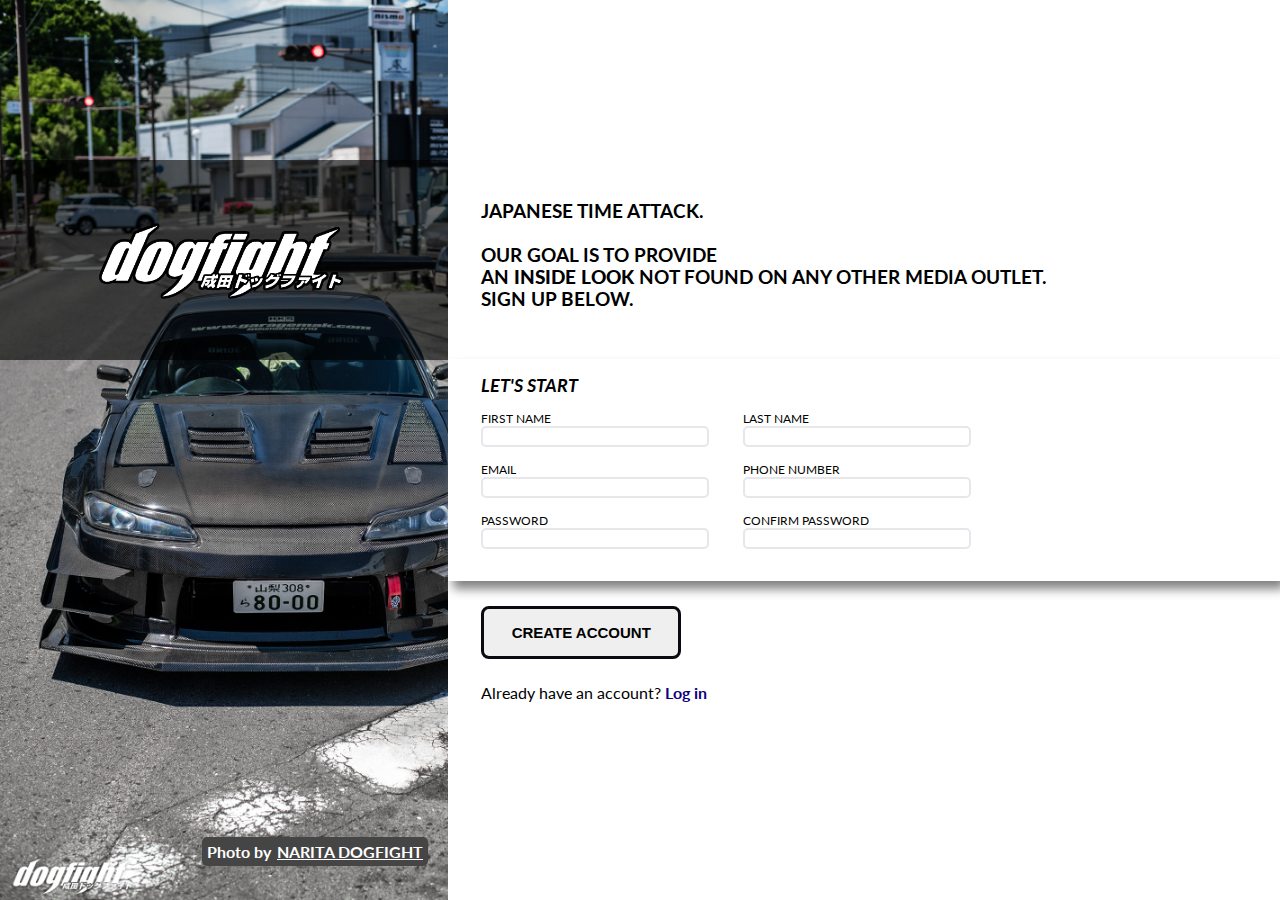
<file: index.html>
<!DOCTYPE html>
<html lang="en">
<head>
    <!-- META DATA -->
    <meta charset="UTF-8">
    <meta http-equiv="X-UA-Compatible" content="IE=edge">
    <meta name="viewport" content="width=device-width, initial-scale=1.0">
    <title>Odin Signup</title>
    <link href="https://fonts.googleapis.com/css2?family=Lato&display=swap" rel="stylesheet">
    <link rel="stylesheet" href="styles.css">
</head>

<body>
    <div class = "main">
    <!-- LEFT SECTION OF WEBPAGE -->
        <div class = "left">
            <div class = "dogfight">
                <div class = "transparent">
                    <img src="dogfight.png" alt = "dogfight-logo" height = "200px">
                    <h1 style = "color: white;"> </h1>
                </div>
            </div>
                <div class = "image-description">
                    <p class = "image-info"> Photo by <a class = imagelink style ="color: white;" href = "https://thenaritadogfight.com/2022/06/13/locale-garage-mak-total-tuning-aokijima-nagano/"> NARITA DOGFIGHT</a></p>
                </div>
        </div>
    <!-- RIGHT SECTION -->
        <div class = "right">
            <div class = "first" >
            <h3> JAPANESE TIME ATTACK. <br/><br/> OUR GOAL IS TO PROVIDE <br/> AN <strong>INSIDE LOOK</strong> NOT FOUND ON ANY OTHER MEDIA OUTLET. <br/>
                SIGN UP BELOW. <br/> <br/>
            </h3>
            </div>
            <div class = "second">
                <h2 style = "margin-left: 4%;"> <i>LET'S START</i></h2>
    <!-- SIGN UP FORM INPUTS -->
                <form class = "form">
                    <div class = "form-content">
                        <div class = "row-form">
                            <label for = "first_name"> FIRST NAME </label>
                            <input type = "text" id = "first_name" name = "first_name" required>
                        </div>
                        <div class = "row-form">
                            <label for = "last_name"> LAST NAME  </label>
                            <input type = "text" id = "last_name" name = "last_name" required>
                        </div>
                    </div>
                    <div class = "form-content">
                        <div class = "row-form">
                            <label for = "email"> EMAIL</label>
                            <input type = "email" id = "email" name = "email" required>
                        </div>
                        <div class = "row-form">
                            <label for = "phone"> PHONE NUMBER </label>
                            <input type = "tel" id = "phone" name = "phone" required>
                        </div>
                    </div>
                    <div class = "form-content">
                        <div class = "row-form">
                            <label for = "password"> PASSWORD </label>
                            <input class = "error" type = "password" id = "password" name = "password" required>
                        </div>
                        <div class = "row-form">
                            <label for = "confirm-password"> CONFIRM PASSWORD </label>
                            <input class = "error" type = "password" id = "confirm-password" name = "confirm-password" required>
                        </div>
                    </div>
                </form>
            </div>

        <!-- FOOTER -->
            <div class = "third">
                <div>
                    <button type = "submit" class = "btn btn1 btn-green"> CREATE ACCOUNT </button>
                </div>
                <div class = "hyperlink hyperlink1">
                    <p> Already have an account? <a href = "xxx"> Log in</a></p>
                </div>
            </div>
    </div>

</body>
</html>
</file>
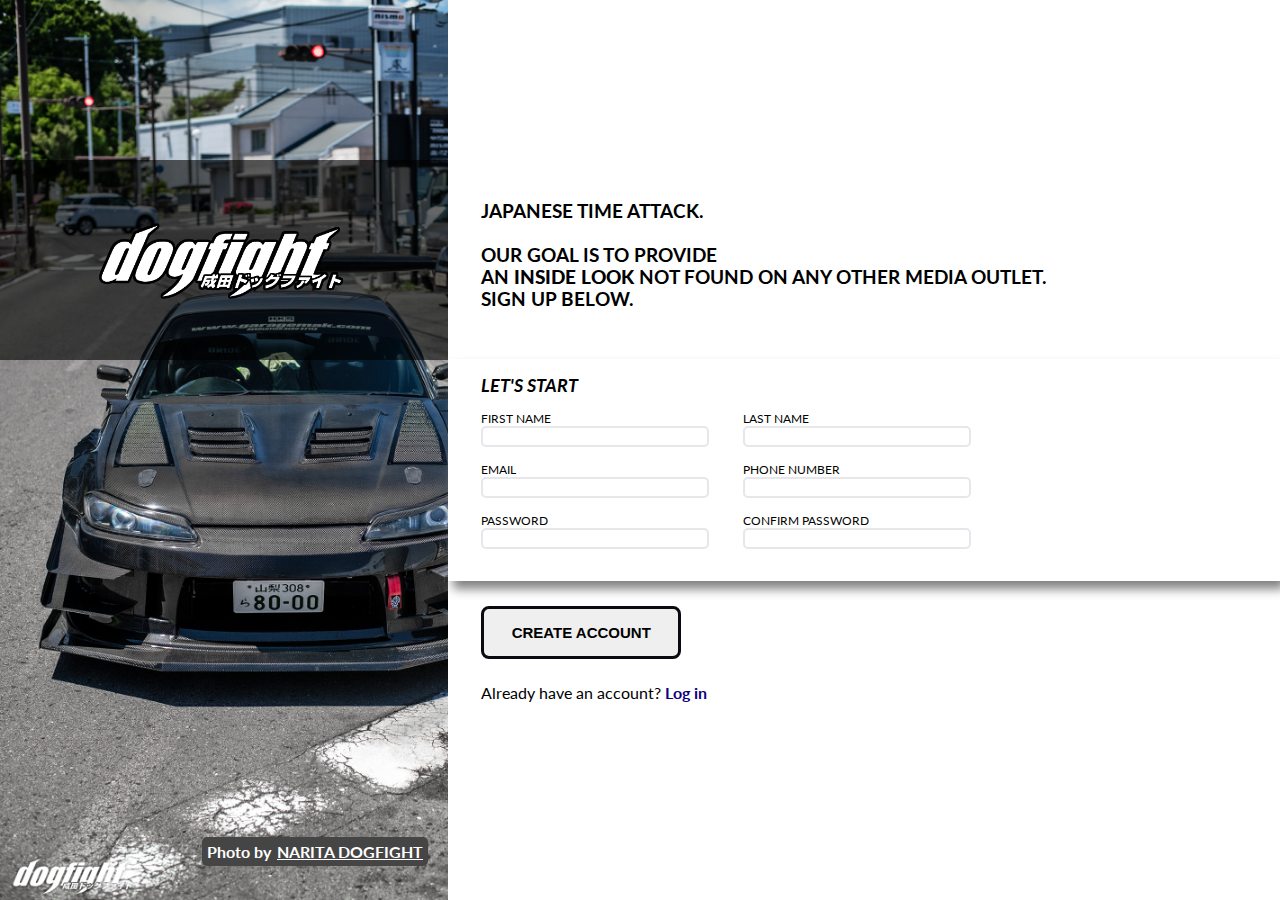
<file: sign up form.html>
<!DOCTYPE html>
<html lang="en">
<head>
    <!-- META DATA -->
    <meta charset="UTF-8">
    <meta http-equiv="X-UA-Compatible" content="IE=edge">
    <meta name="viewport" content="width=device-width, initial-scale=1.0">
    <title>Odin Signup</title>
    <link href="https://fonts.googleapis.com/css2?family=Lato&display=swap" rel="stylesheet">
    <link rel="stylesheet" href="styles.css">
</head>

<body>
    <div class = "main">
    <!-- LEFT SECTION OF WEBPAGE -->
        <div class = "left">
            <div class = "dogfight">
                <div class = "transparent">
                    <img src="dogfight.png" alt = "dogfight-logo" height = "200px">
                    <h1 style = "color: white;"> </h1>
                </div>
            </div>
                <div class = "image-description">
                    <p class = "image-info"> Photo by <a class = imagelink style ="color: white;" href = "https://thenaritadogfight.com/2022/06/13/locale-garage-mak-total-tuning-aokijima-nagano/"> NARITA DOGFIGHT</a></p>
                </div>
        </div>
    <!-- RIGHT SECTION -->
        <div class = "right">
            <div class = "first" >
            <h3> JAPANESE TIME ATTACK. <br/><br/> OUR GOAL IS TO PROVIDE <br/> AN <strong>INSIDE LOOK</strong> NOT FOUND ON ANY OTHER MEDIA OUTLET. <br/>
                SIGN UP BELOW. <br/> <br/>
            </h3>
            </div>
            <div class = "second">
                <h2 style = "margin-left: 4%;"> <i>LET'S START</i></h2>
    <!-- SIGN UP FORM INPUTS -->
                <form class = "form">
                    <div class = "form-content">
                        <div class = "row-form">
                            <label for = "first_name"> FIRST NAME </label>
                            <input type = "text" id = "first_name" name = "first_name" required>
                        </div>
                        <div class = "row-form">
                            <label for = "last_name"> LAST NAME  </label>
                            <input type = "text" id = "last_name" name = "last_name" required>
                        </div>
                    </div>
                    <div class = "form-content">
                        <div class = "row-form">
                            <label for = "email"> EMAIL</label>
                            <input type = "email" id = "email" name = "email" required>
                        </div>
                        <div class = "row-form">
                            <label for = "phone"> PHONE NUMBER </label>
                            <input type = "tel" id = "phone" name = "phone" required>
                        </div>
                    </div>
                    <div class = "form-content">
                        <div class = "row-form">
                            <label for = "password"> PASSWORD </label>
                            <input class = "error" type = "password" id = "password" name = "password" required>
                        </div>
                        <div class = "row-form">
                            <label for = "confirm-password"> CONFIRM PASSWORD </label>
                            <input class = "error" type = "password" id = "confirm-password" name = "confirm-password" required>
                        </div>
                    </div>
                </form>
            </div>

        <!-- FOOTER -->
            <div class = "third">
                <div>
                    <button type = "submit" class = "btn btn1 btn-green"> CREATE ACCOUNT </button>
                </div>
                <div class = "hyperlink hyperlink1">
                    <p> Already have an account? <a href = "xxx"> Log in</a></p>
                </div>
            </div>
    </div>

</body>
</html>
</file>
<file: styles.css>
/* GLOBAL STYLES */
body {
    color: black;
    margin: 0;
    padding: 0;
    font-family: 'Lato', sans-serif;
    font-size: 16px;
}
em {
    font-weight: bolder;
}
/*=============================*/
/*FLEX BOX SETTING PAGE LAYOUT*/
.main {
    display: flex;
    flex-direction: row;
    width: 100vw;
    height: 100vh;
}
/*=============================*/
/* BACKGROUND IMAGE */
.left{
    background: url(s15.jpg);
    width: 35vw;
    background-repeat: no-repeat;
    background-size: cover;
}
/*=============================*/
/* TEXT FIELD ON RIGHT OF BACKGROUND IMAGE */
.right{
    display:flex;
    flex-direction: column;
    width: 65vw;
}
/*=============================*/
/* RIGHT SIDE HEADER */
.first {
    height: 39vh;
    display: flex;
    justify-content: flex-start;
    align-items: flex-end;
    margin-left: 4%;
}
/*=============================*/
/* SECOND BLOCK; WHOLE FORM SECTION */
.second {
    font-size: 12px;
    margin-top: 1%;
    padding-bottom: 2%;
    box-shadow: 5px 8px 10px grey;
}
/*=============================*/
/* INPUT FIELDS */
.form-content {
    display: flex;
    flex-direction: row;
    margin-bottom: 15px;
}
/*=============================*/
/* FORM FIELDS */
.row-form {
    display: flex;
    flex-direction: column;
    margin-left: 4%;
}
/*=============================*/
/* INPUT BOX*/
input {
    width: 220px;
    border-color: #E5E7EB;
    border-style: double;
    border-radius: 5px;
}
/*=============================*/
/* CREATE ACCOUNT / LOGIN SECTION */
.third {
    margin-top: 3%;
    margin-left: 4%;
}
/*=============================*/
/* CREATE ACCOUNT BUTTON WITH HOVER EFFECT*/
.btn {
    font-weight: bolder;
    font-size: 15px;
    margin-bottom: 1%;
    transition-duration: 0.5s;
    border: 3px solid #0c0a11;
    padding: 15px;
    border-radius: 8px;
    width: 200px;
    cursor: pointer;
}
.btn-green:hover {    
    background-color: #1d1a3b;
    color: white;
    border: 3px solid #000000;
    padding: 15px;
    border-radius: 8px;
    width: 200px;
}
/*=============================*/
/* HYPERLINK HALIE WEST */
.imagelink {
    margin-left: 6px;
}

.hyperlink a { 
    font-weight: bold;
    color: rgb(13, 0, 128);
    text-decoration: solid;
    cursor: pointer;
}
/*=============================*/

/*BACKGROUND IMAGE DESC. */
.image-info {
    color: white;
    font-weight: bolder;
    display: flex;
    justify-content: flex-end;
    background-color: rgb(70, 69, 69);
    border-radius: 5px;
    padding: 5px;
}
.image-description {
    height: 58vh;
    display:flex;
    align-items: flex-end;
    justify-content: center;
    width: 70vh;
}

/*=============================*/

/* ODIN IMAGE */
.dogfight{
    height: 40vh;
    display: flex;
    align-items: flex-end;
}
.transparent {
    display: flex;
    flex-direction: row;
    background-color: rgba(0,0,0,60%);
    width: 100%;
    justify-content: center;
    align-items: center;
    font-size: 30px;
}
/*=============================*/
</file>
